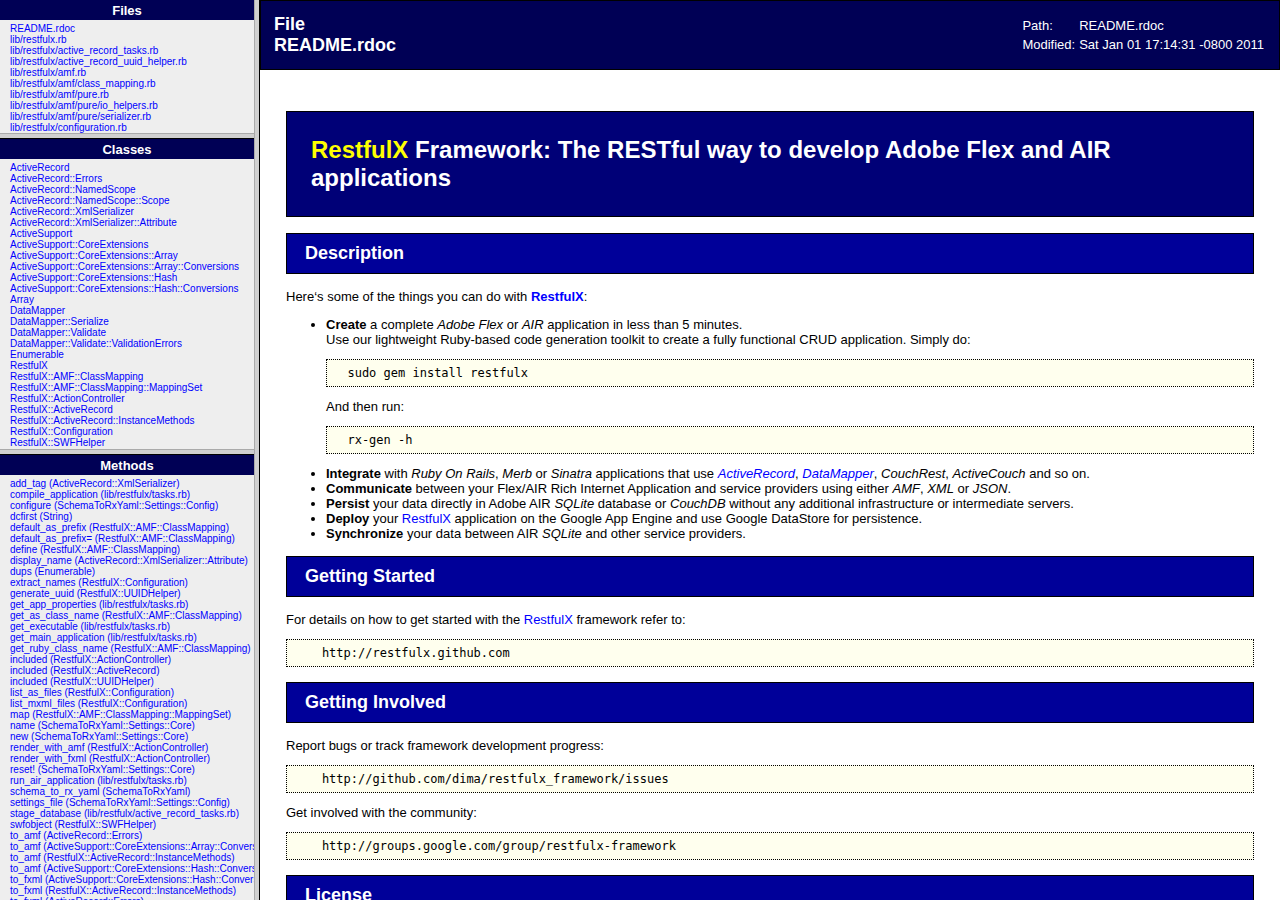
<file: vendor/plugins/restfulx/doc/api/index.html>
<!DOCTYPE html
     PUBLIC "-//W3C//DTD XHTML 1.0 Frameset//EN"
     "http://www.w3.org/TR/xhtml1/DTD/xhtml1-frameset.dtd">    
<html xmlns="http://www.w3.org/1999/xhtml" xml:lang="en" lang="en">
<head>
  <title>RestfulX 1.3.1</title>
  <meta http-equiv="Content-Type" content="text/html; charset=iso-8859-1" />
</head>
 
<frameset cols="20%,*">
    <frameset rows="15%,35%,50%">
        <frame src="fr_file_index.html"   title="Files" name="Files" />
        <frame src="fr_class_index.html"  name="Classes" />
        <frame src="fr_method_index.html" name="Methods" />
    </frameset>
    <frame  src="files/README_rdoc.html" name="docwin" />
    <noframes>
          <body bgcolor="white">
            Click <a href="html/index.html">here</a> for a non-frames
            version of this page.
          </body>
    </noframes>
</frameset>
 
</html>
</file>
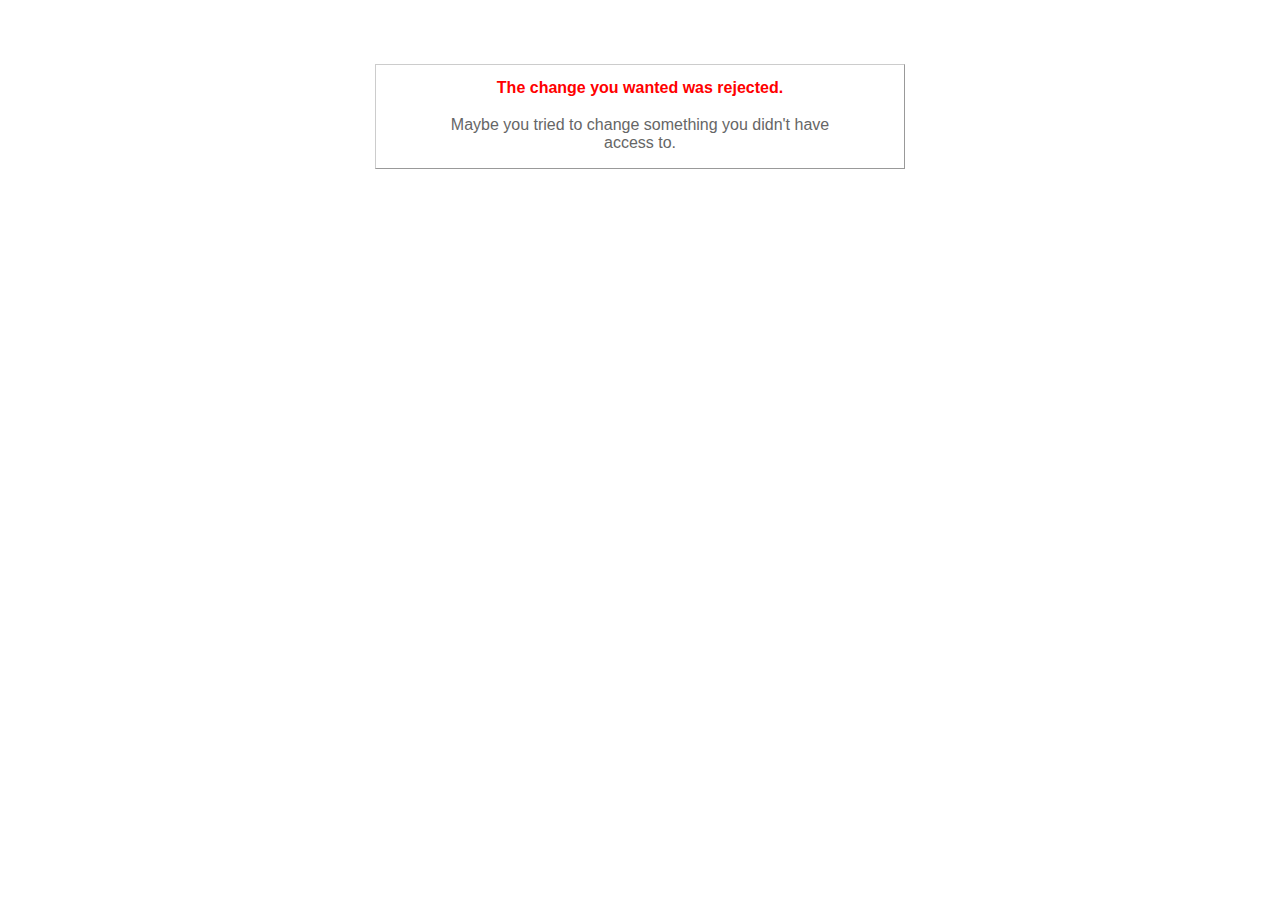
<file: public/422.html>
<!DOCTYPE html PUBLIC "-//W3C//DTD XHTML 1.0 Transitional//EN"
       "http://www.w3.org/TR/xhtml1/DTD/xhtml1-transitional.dtd">

<html xmlns="http://www.w3.org/1999/xhtml" xml:lang="en" lang="en">

<head>
  <meta http-equiv="content-type" content="text/html; charset=UTF-8" />
  <title>The change you wanted was rejected (422)</title>
	<style type="text/css">
		body { background-color: #fff; color: #666; text-align: center; font-family: arial, sans-serif; }
		div.dialog {
			width: 25em;
			padding: 0 4em;
			margin: 4em auto 0 auto;
			border: 1px solid #ccc;
			border-right-color: #999;
			border-bottom-color: #999;
		}
		h1 { font-size: 100%; color: #f00; line-height: 1.5em; }
	</style>
</head>

<body>
  <!-- This file lives in public/422.html -->
  <div class="dialog">
    <h1>The change you wanted was rejected.</h1>
    <p>Maybe you tried to change something you didn't have access to.</p>
  </div>
</body>
</html>
</file>
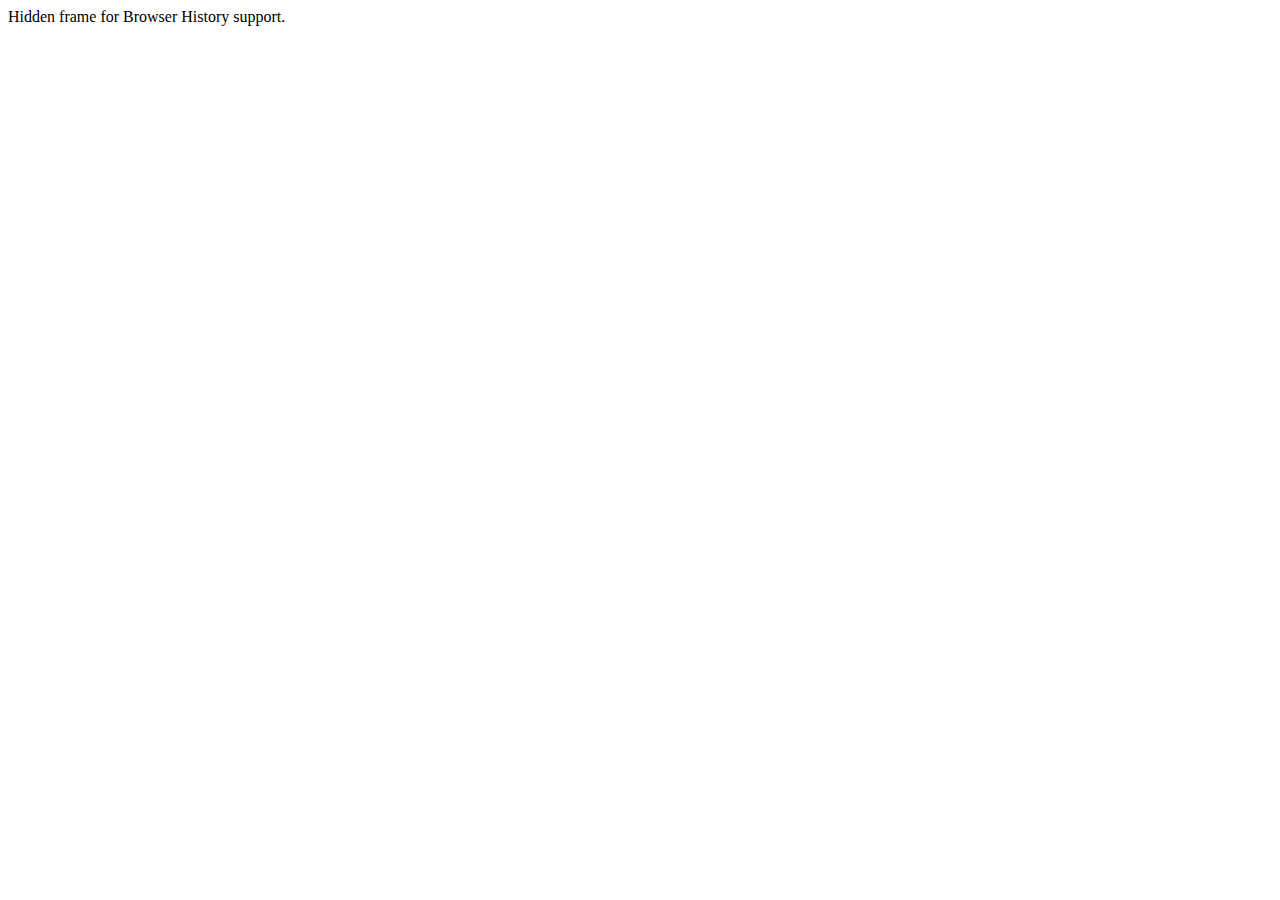
<file: html-template/history/historyFrame.html>
<html>
    <head>
        <META HTTP-EQUIV="Pragma" CONTENT="no-cache"> 
        <META HTTP-EQUIV="Expires" CONTENT="-1"> 
    </head>
    <body>
    <script>
        function processUrl()
        {

            var pos = url.indexOf("?");
            url = pos != -1 ? url.substr(pos + 1) : "";
            if (!parent._ie_firstload) {
                parent.BrowserHistory.setBrowserURL(url);
                try {
                    parent.BrowserHistory.browserURLChange(url);
                } catch(e) { }
            } else {
                parent._ie_firstload = false;
            }
        }

        var url = document.location.href;
        processUrl();
        document.write(url);
    </script>
    Hidden frame for Browser History support.
    </body>
</html>
</file>
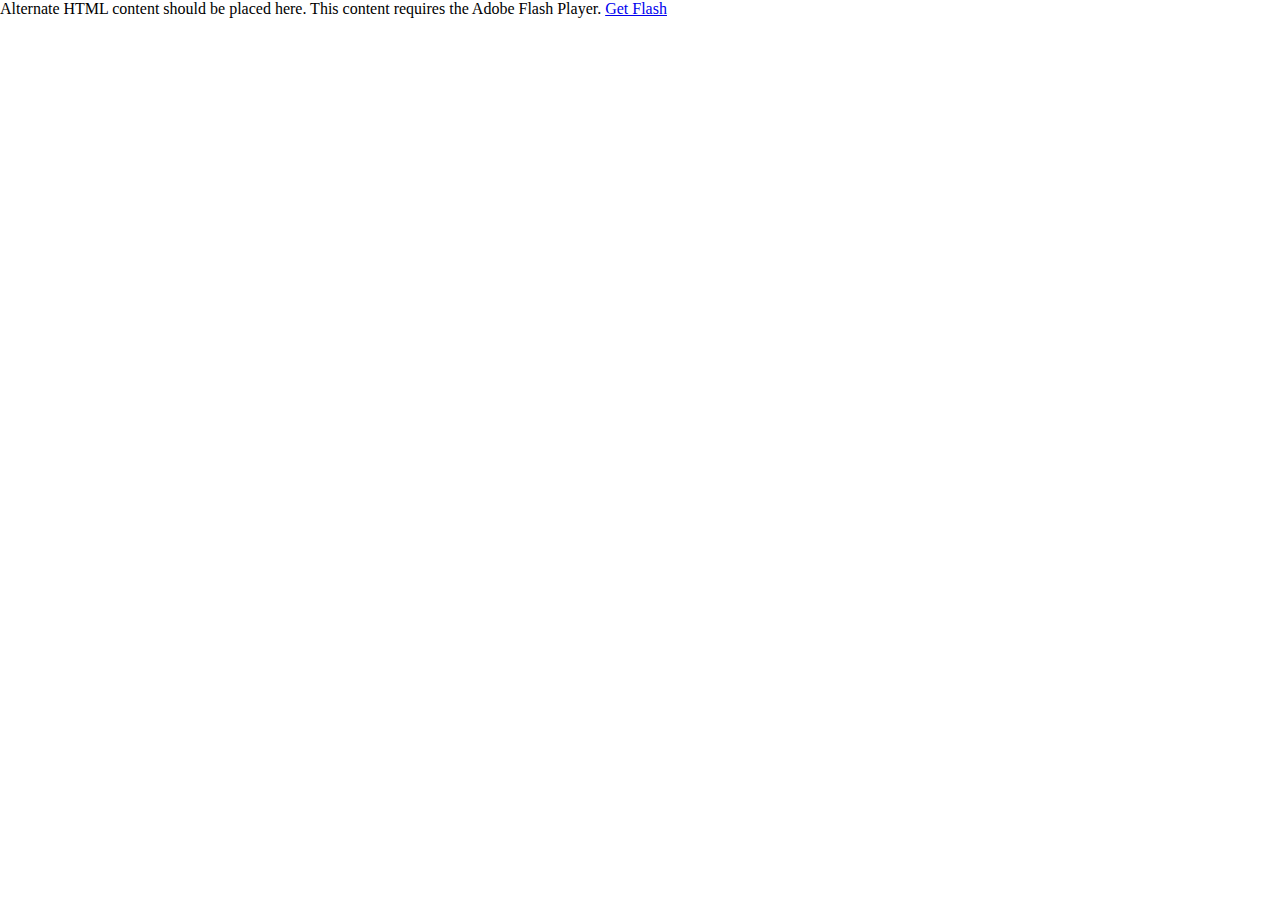
<file: public/bin/Pomodo.html>
<!-- saved from url=(0014)about:internet -->
<html lang="en">

<!-- 
Smart developers always View Source. 

This application was built using Adobe Flex, an open source framework
for building rich Internet applications that get delivered via the
Flash Player or to desktops via Adobe AIR. 

Learn more about Flex at http://flex.org 
// -->

<head>
<meta http-equiv="Content-Type" content="text/html; charset=utf-8" />

<!--  BEGIN Browser History required section -->
<link rel="stylesheet" type="text/css" href="history/history.css" />
<!--  END Browser History required section -->

<title></title>
<script src="AC_OETags.js" language="javascript"></script>

<!--  BEGIN Browser History required section -->
<script src="history/history.js" language="javascript"></script>
<!--  END Browser History required section -->

<style>
body { margin: 0px; overflow:hidden }
</style>
<script language="JavaScript" type="text/javascript">
<!--
// -----------------------------------------------------------------------------
// Globals
// Major version of Flash required
var requiredMajorVersion = 9;
// Minor version of Flash required
var requiredMinorVersion = 0;
// Minor version of Flash required
var requiredRevision = 28;
// -----------------------------------------------------------------------------
// -->
</script>
</head>

<body scroll="no">
<script language="JavaScript" type="text/javascript">
<!--
// Version check for the Flash Player that has the ability to start Player Product Install (6.0r65)
var hasProductInstall = DetectFlashVer(6, 0, 65);

// Version check based upon the values defined in globals
var hasRequestedVersion = DetectFlashVer(requiredMajorVersion, requiredMinorVersion, requiredRevision);

if ( hasProductInstall && !hasRequestedVersion ) {
	// DO NOT MODIFY THE FOLLOWING FOUR LINES
	// Location visited after installation is complete if installation is required
	var MMPlayerType = (isIE == true) ? "ActiveX" : "PlugIn";
	var MMredirectURL = window.location;
    document.title = document.title.slice(0, 47) + " - Flash Player Installation";
    var MMdoctitle = document.title;

	AC_FL_RunContent(
		"src", "playerProductInstall",
		"FlashVars", "MMredirectURL="+MMredirectURL+'&MMplayerType='+MMPlayerType+'&MMdoctitle='+MMdoctitle+"",
		"width", "100%",
		"height", "100%",
		"align", "middle",
		"id", "Pomodo",
		"quality", "high",
		"bgcolor", "#ffffff",
		"name", "Pomodo",
		"allowScriptAccess","sameDomain",
		"type", "application/x-shockwave-flash",
		"pluginspage", "http://www.adobe.com/go/getflashplayer"
	);
} else if (hasRequestedVersion) {
	// if we've detected an acceptable version
	// embed the Flash Content SWF when all tests are passed
	AC_FL_RunContent(
			"src", "Pomodo",
			"width", "100%",
			"height", "100%",
			"align", "middle",
			"id", "Pomodo",
			"quality", "high",
			"bgcolor", "#ffffff",
			"name", "Pomodo",
			"allowScriptAccess","sameDomain",
			"type", "application/x-shockwave-flash",
			"pluginspage", "http://www.adobe.com/go/getflashplayer"
	);
  } else {  // flash is too old or we can't detect the plugin
    var alternateContent = 'Alternate HTML content should be placed here. '
  	+ 'This content requires the Adobe Flash Player. '
   	+ '<a href=http://www.adobe.com/go/getflash/>Get Flash</a>';
    document.write(alternateContent);  // insert non-flash content
  }
// -->
</script>
<noscript>
  	<object classid="clsid:D27CDB6E-AE6D-11cf-96B8-444553540000"
			id="Pomodo" width="100%" height="100%"
			codebase="http://fpdownload.macromedia.com/get/flashplayer/current/swflash.cab">
			<param name="movie" value="Pomodo.swf" />
			<param name="quality" value="high" />
			<param name="bgcolor" value="#ffffff" />
			<param name="allowScriptAccess" value="sameDomain" />
			<embed src="Pomodo.swf" quality="high" bgcolor="#ffffff"
				width="100%" height="100%" name="Pomodo" align="middle"
				play="true"
				loop="false"
				quality="high"
				allowScriptAccess="sameDomain"
				type="application/x-shockwave-flash"
				pluginspage="http://www.adobe.com/go/getflashplayer">
			</embed>
	</object>
</noscript>
</body>
</html>
</file>
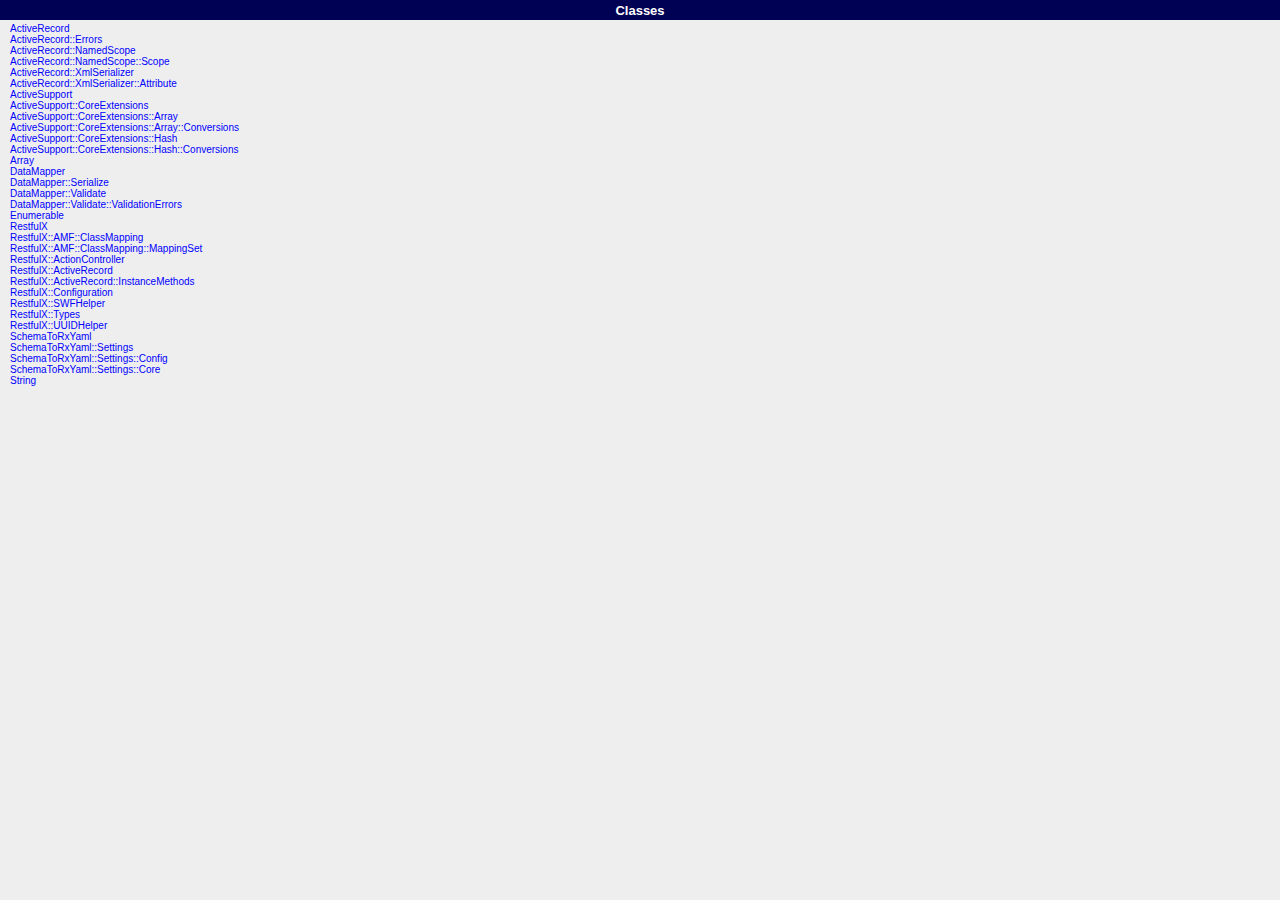
<file: vendor/plugins/restfulx/doc/api/fr_class_index.html>
<?xml version="1.0" encoding="iso-8859-1"?>
<!DOCTYPE html 
     PUBLIC "-//W3C//DTD XHTML 1.0 Transitional//EN"
     "http://www.w3.org/TR/xhtml1/DTD/xhtml1-transitional.dtd">
<html>
<head>
<meta http-equiv="Content-Type" content="text/html; charset=iso-8859-1" />
<title>Index</title>
<style type="text/css">
<!--
  body {
    background-color: #EEE;
    font-family: "Bitstream Vera Sans", Verdana, Arial, Helvetica, sans-serif; 
    color: #000;
    margin: 0px;
  }
  .banner {
    background: #005;
    color: #FFF;
    padding: 0.2em;
    font-size: small;
    font-weight: bold;
    text-align: center;
  }
  .entries {
    margin: 0.25em 1em 0 1em;
    font-size: x-small;
  }
  a {
    color: #00F;
    text-decoration: none;
    white-space: nowrap;
  }
  a:hover {
    color: #77F;
    text-decoration: underline;
  }
-->
</style>
<base target="docwin" />
</head>
<body>
<div class="banner">Classes</div>
<div class="entries">
<a href="classes/ActiveRecord.html">ActiveRecord</a><br />
<a href="classes/ActiveRecord/Errors.html">ActiveRecord::Errors</a><br />
<a href="classes/ActiveRecord/NamedScope.html">ActiveRecord::NamedScope</a><br />
<a href="classes/ActiveRecord/NamedScope/Scope.html">ActiveRecord::NamedScope::Scope</a><br />
<a href="classes/ActiveRecord/XmlSerializer.html">ActiveRecord::XmlSerializer</a><br />
<a href="classes/ActiveRecord/XmlSerializer/Attribute.html">ActiveRecord::XmlSerializer::Attribute</a><br />
<a href="classes/ActiveSupport.html">ActiveSupport</a><br />
<a href="classes/ActiveSupport/CoreExtensions.html">ActiveSupport::CoreExtensions</a><br />
<a href="classes/ActiveSupport/CoreExtensions/Array.html">ActiveSupport::CoreExtensions::Array</a><br />
<a href="classes/ActiveSupport/CoreExtensions/Array/Conversions.html">ActiveSupport::CoreExtensions::Array::Conversions</a><br />
<a href="classes/ActiveSupport/CoreExtensions/Hash.html">ActiveSupport::CoreExtensions::Hash</a><br />
<a href="classes/ActiveSupport/CoreExtensions/Hash/Conversions.html">ActiveSupport::CoreExtensions::Hash::Conversions</a><br />
<a href="classes/Array.html">Array</a><br />
<a href="classes/DataMapper.html">DataMapper</a><br />
<a href="classes/DataMapper/Serialize.html">DataMapper::Serialize</a><br />
<a href="classes/DataMapper/Validate.html">DataMapper::Validate</a><br />
<a href="classes/DataMapper/Validate/ValidationErrors.html">DataMapper::Validate::ValidationErrors</a><br />
<a href="classes/Enumerable.html">Enumerable</a><br />
<a href="classes/RestfulX.html">RestfulX</a><br />
<a href="classes/RestfulX/AMF/ClassMapping.html">RestfulX::AMF::ClassMapping</a><br />
<a href="classes/RestfulX/AMF/ClassMapping/MappingSet.html">RestfulX::AMF::ClassMapping::MappingSet</a><br />
<a href="classes/RestfulX/ActionController.html">RestfulX::ActionController</a><br />
<a href="classes/RestfulX/ActiveRecord.html">RestfulX::ActiveRecord</a><br />
<a href="classes/RestfulX/ActiveRecord/InstanceMethods.html">RestfulX::ActiveRecord::InstanceMethods</a><br />
<a href="classes/RestfulX/Configuration.html">RestfulX::Configuration</a><br />
<a href="classes/RestfulX/SWFHelper.html">RestfulX::SWFHelper</a><br />
<a href="classes/RestfulX/Types.html">RestfulX::Types</a><br />
<a href="classes/RestfulX/UUIDHelper.html">RestfulX::UUIDHelper</a><br />
<a href="classes/SchemaToRxYaml.html">SchemaToRxYaml</a><br />
<a href="classes/SchemaToRxYaml/Settings.html">SchemaToRxYaml::Settings</a><br />
<a href="classes/SchemaToRxYaml/Settings/Config.html">SchemaToRxYaml::Settings::Config</a><br />
<a href="classes/SchemaToRxYaml/Settings/Core.html">SchemaToRxYaml::Settings::Core</a><br />
<a href="classes/String.html">String</a><br />
</div>
</body></html>
</file>
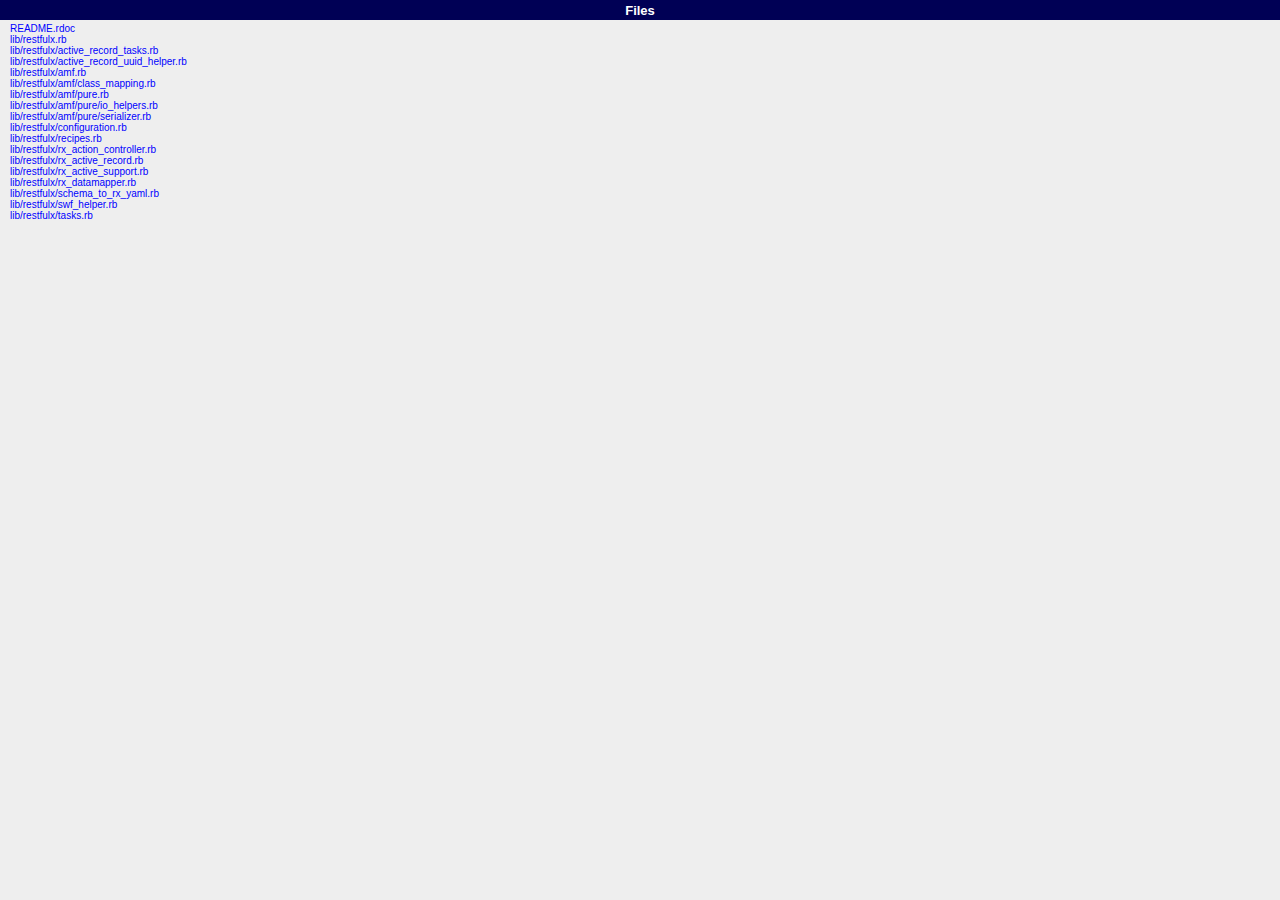
<file: vendor/plugins/restfulx/doc/api/fr_file_index.html>
<?xml version="1.0" encoding="iso-8859-1"?>
<!DOCTYPE html 
     PUBLIC "-//W3C//DTD XHTML 1.0 Transitional//EN"
     "http://www.w3.org/TR/xhtml1/DTD/xhtml1-transitional.dtd">
<html>
<head>
<meta http-equiv="Content-Type" content="text/html; charset=iso-8859-1" />
<title>Index</title>
<style type="text/css">
<!--
  body {
    background-color: #EEE;
    font-family: "Bitstream Vera Sans", Verdana, Arial, Helvetica, sans-serif; 
    color: #000;
    margin: 0px;
  }
  .banner {
    background: #005;
    color: #FFF;
    padding: 0.2em;
    font-size: small;
    font-weight: bold;
    text-align: center;
  }
  .entries {
    margin: 0.25em 1em 0 1em;
    font-size: x-small;
  }
  a {
    color: #00F;
    text-decoration: none;
    white-space: nowrap;
  }
  a:hover {
    color: #77F;
    text-decoration: underline;
  }
-->
</style>
<base target="docwin" />
</head>
<body>
<div class="banner">Files</div>
<div class="entries">
<a href="files/README_rdoc.html">README.rdoc</a><br />
<a href="files/lib/restfulx_rb.html">lib/restfulx.rb</a><br />
<a href="files/lib/restfulx/active_record_tasks_rb.html">lib/restfulx/active_record_tasks.rb</a><br />
<a href="files/lib/restfulx/active_record_uuid_helper_rb.html">lib/restfulx/active_record_uuid_helper.rb</a><br />
<a href="files/lib/restfulx/amf_rb.html">lib/restfulx/amf.rb</a><br />
<a href="files/lib/restfulx/amf/class_mapping_rb.html">lib/restfulx/amf/class_mapping.rb</a><br />
<a href="files/lib/restfulx/amf/pure_rb.html">lib/restfulx/amf/pure.rb</a><br />
<a href="files/lib/restfulx/amf/pure/io_helpers_rb.html">lib/restfulx/amf/pure/io_helpers.rb</a><br />
<a href="files/lib/restfulx/amf/pure/serializer_rb.html">lib/restfulx/amf/pure/serializer.rb</a><br />
<a href="files/lib/restfulx/configuration_rb.html">lib/restfulx/configuration.rb</a><br />
<a href="files/lib/restfulx/recipes_rb.html">lib/restfulx/recipes.rb</a><br />
<a href="files/lib/restfulx/rx_action_controller_rb.html">lib/restfulx/rx_action_controller.rb</a><br />
<a href="files/lib/restfulx/rx_active_record_rb.html">lib/restfulx/rx_active_record.rb</a><br />
<a href="files/lib/restfulx/rx_active_support_rb.html">lib/restfulx/rx_active_support.rb</a><br />
<a href="files/lib/restfulx/rx_datamapper_rb.html">lib/restfulx/rx_datamapper.rb</a><br />
<a href="files/lib/restfulx/schema_to_rx_yaml_rb.html">lib/restfulx/schema_to_rx_yaml.rb</a><br />
<a href="files/lib/restfulx/swf_helper_rb.html">lib/restfulx/swf_helper.rb</a><br />
<a href="files/lib/restfulx/tasks_rb.html">lib/restfulx/tasks.rb</a><br />
</div>
</body></html>
</file>
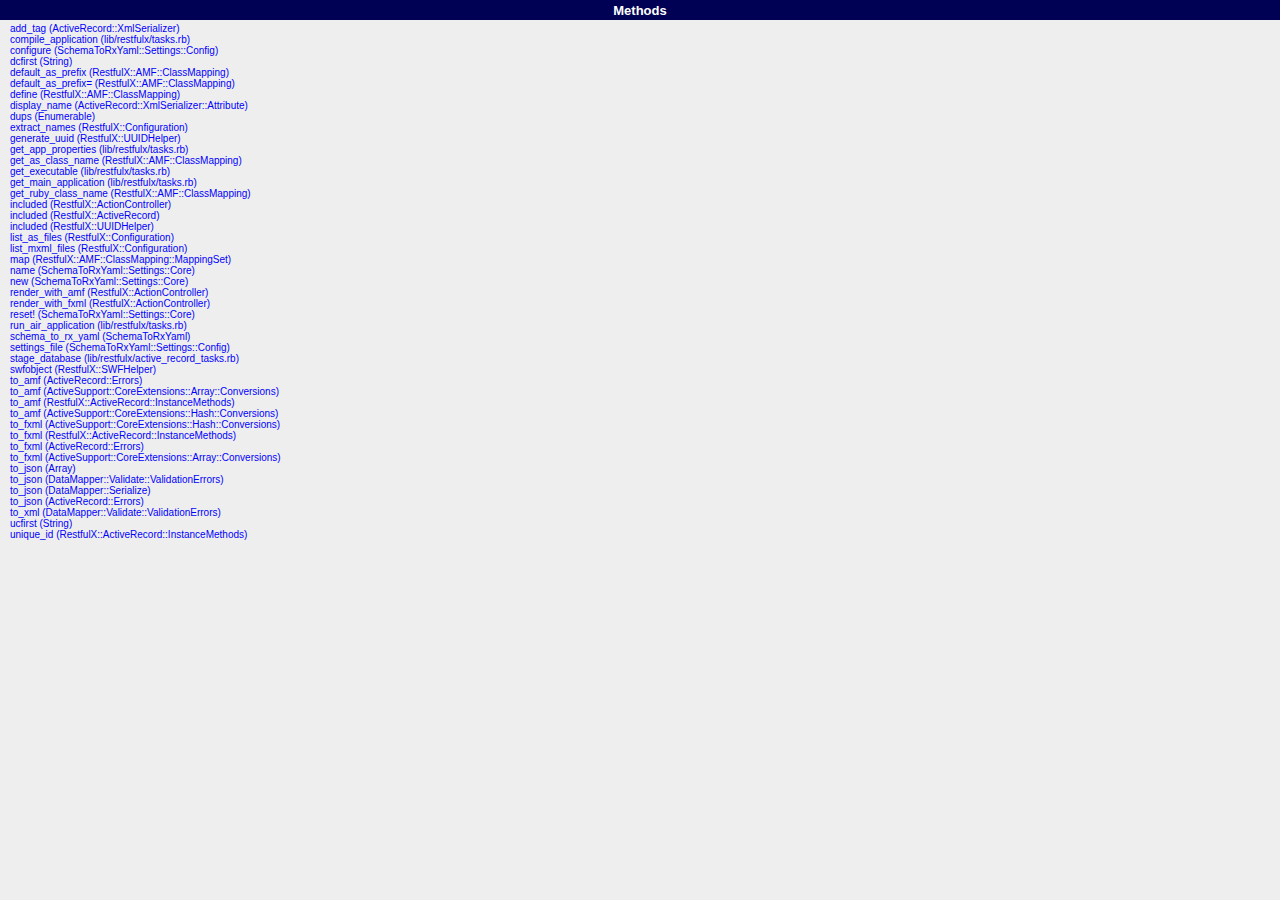
<file: vendor/plugins/restfulx/doc/api/fr_method_index.html>
<?xml version="1.0" encoding="iso-8859-1"?>
<!DOCTYPE html 
     PUBLIC "-//W3C//DTD XHTML 1.0 Transitional//EN"
     "http://www.w3.org/TR/xhtml1/DTD/xhtml1-transitional.dtd">
<html>
<head>
<meta http-equiv="Content-Type" content="text/html; charset=iso-8859-1" />
<title>Index</title>
<style type="text/css">
<!--
  body {
    background-color: #EEE;
    font-family: "Bitstream Vera Sans", Verdana, Arial, Helvetica, sans-serif; 
    color: #000;
    margin: 0px;
  }
  .banner {
    background: #005;
    color: #FFF;
    padding: 0.2em;
    font-size: small;
    font-weight: bold;
    text-align: center;
  }
  .entries {
    margin: 0.25em 1em 0 1em;
    font-size: x-small;
  }
  a {
    color: #00F;
    text-decoration: none;
    white-space: nowrap;
  }
  a:hover {
    color: #77F;
    text-decoration: underline;
  }
-->
</style>
<base target="docwin" />
</head>
<body>
<div class="banner">Methods</div>
<div class="entries">
<a href="classes/ActiveRecord/XmlSerializer.html#M000020">add_tag (ActiveRecord::XmlSerializer)</a><br />
<a href="files/lib/restfulx/tasks_rb.html#M000002">compile_application (lib/restfulx/tasks.rb)</a><br />
<a href="classes/SchemaToRxYaml/Settings/Config.html#M000046">configure (SchemaToRxYaml::Settings::Config)</a><br />
<a href="classes/String.html#M000009">dcfirst (String)</a><br />
<a href="classes/RestfulX/AMF/ClassMapping.html#M000033">default_as_prefix (RestfulX::AMF::ClassMapping)</a><br />
<a href="classes/RestfulX/AMF/ClassMapping.html#M000034">default_as_prefix= (RestfulX::AMF::ClassMapping)</a><br />
<a href="classes/RestfulX/AMF/ClassMapping.html#M000032">define (RestfulX::AMF::ClassMapping)</a><br />
<a href="classes/ActiveRecord/XmlSerializer/Attribute.html#M000021">display_name (ActiveRecord::XmlSerializer::Attribute)</a><br />
<a href="classes/Enumerable.html#M000041">dups (Enumerable)</a><br />
<a href="classes/RestfulX/Configuration.html#M000029">extract_names (RestfulX::Configuration)</a><br />
<a href="classes/RestfulX/UUIDHelper.html#M000040">generate_uuid (RestfulX::UUIDHelper)</a><br />
<a href="files/lib/restfulx/tasks_rb.html#M000005">get_app_properties (lib/restfulx/tasks.rb)</a><br />
<a href="classes/RestfulX/AMF/ClassMapping.html#M000035">get_as_class_name (RestfulX::AMF::ClassMapping)</a><br />
<a href="files/lib/restfulx/tasks_rb.html#M000006">get_executable (lib/restfulx/tasks.rb)</a><br />
<a href="files/lib/restfulx/tasks_rb.html#M000004">get_main_application (lib/restfulx/tasks.rb)</a><br />
<a href="classes/RestfulX/AMF/ClassMapping.html#M000036">get_ruby_class_name (RestfulX::AMF::ClassMapping)</a><br />
<a href="classes/RestfulX/ActionController.html#M000022">included (RestfulX::ActionController)</a><br />
<a href="classes/RestfulX/ActiveRecord.html#M000025">included (RestfulX::ActiveRecord)</a><br />
<a href="classes/RestfulX/UUIDHelper.html#M000039">included (RestfulX::UUIDHelper)</a><br />
<a href="classes/RestfulX/Configuration.html#M000030">list_as_files (RestfulX::Configuration)</a><br />
<a href="classes/RestfulX/Configuration.html#M000031">list_mxml_files (RestfulX::Configuration)</a><br />
<a href="classes/RestfulX/AMF/ClassMapping/MappingSet.html#M000037">map (RestfulX::AMF::ClassMapping::MappingSet)</a><br />
<a href="classes/SchemaToRxYaml/Settings/Core.html#M000043">name (SchemaToRxYaml::Settings::Core)</a><br />
<a href="classes/SchemaToRxYaml/Settings/Core.html#M000045">new (SchemaToRxYaml::Settings::Core)</a><br />
<a href="classes/RestfulX/ActionController.html#M000023">render_with_amf (RestfulX::ActionController)</a><br />
<a href="classes/RestfulX/ActionController.html#M000024">render_with_fxml (RestfulX::ActionController)</a><br />
<a href="classes/SchemaToRxYaml/Settings/Core.html#M000044">reset! (SchemaToRxYaml::Settings::Core)</a><br />
<a href="files/lib/restfulx/tasks_rb.html#M000003">run_air_application (lib/restfulx/tasks.rb)</a><br />
<a href="classes/SchemaToRxYaml.html#M000042">schema_to_rx_yaml (SchemaToRxYaml)</a><br />
<a href="classes/SchemaToRxYaml/Settings/Config.html#M000047">settings_file (SchemaToRxYaml::Settings::Config)</a><br />
<a href="files/lib/restfulx/active_record_tasks_rb.html#M000001">stage_database (lib/restfulx/active_record_tasks.rb)</a><br />
<a href="classes/RestfulX/SWFHelper.html#M000038">swfobject (RestfulX::SWFHelper)</a><br />
<a href="classes/ActiveRecord/Errors.html#M000019">to_amf (ActiveRecord::Errors)</a><br />
<a href="classes/ActiveSupport/CoreExtensions/Array/Conversions.html#M000014">to_amf (ActiveSupport::CoreExtensions::Array::Conversions)</a><br />
<a href="classes/RestfulX/ActiveRecord/InstanceMethods.html#M000027">to_amf (RestfulX::ActiveRecord::InstanceMethods)</a><br />
<a href="classes/ActiveSupport/CoreExtensions/Hash/Conversions.html#M000016">to_amf (ActiveSupport::CoreExtensions::Hash::Conversions)</a><br />
<a href="classes/ActiveSupport/CoreExtensions/Hash/Conversions.html#M000015">to_fxml (ActiveSupport::CoreExtensions::Hash::Conversions)</a><br />
<a href="classes/RestfulX/ActiveRecord/InstanceMethods.html#M000028">to_fxml (RestfulX::ActiveRecord::InstanceMethods)</a><br />
<a href="classes/ActiveRecord/Errors.html#M000017">to_fxml (ActiveRecord::Errors)</a><br />
<a href="classes/ActiveSupport/CoreExtensions/Array/Conversions.html#M000013">to_fxml (ActiveSupport::CoreExtensions::Array::Conversions)</a><br />
<a href="classes/Array.html#M000007">to_json (Array)</a><br />
<a href="classes/DataMapper/Validate/ValidationErrors.html#M000012">to_json (DataMapper::Validate::ValidationErrors)</a><br />
<a href="classes/DataMapper/Serialize.html#M000010">to_json (DataMapper::Serialize)</a><br />
<a href="classes/ActiveRecord/Errors.html#M000018">to_json (ActiveRecord::Errors)</a><br />
<a href="classes/DataMapper/Validate/ValidationErrors.html#M000011">to_xml (DataMapper::Validate::ValidationErrors)</a><br />
<a href="classes/String.html#M000008">ucfirst (String)</a><br />
<a href="classes/RestfulX/ActiveRecord/InstanceMethods.html#M000026">unique_id (RestfulX::ActiveRecord::InstanceMethods)</a><br />
</div>
</body></html>
</file>
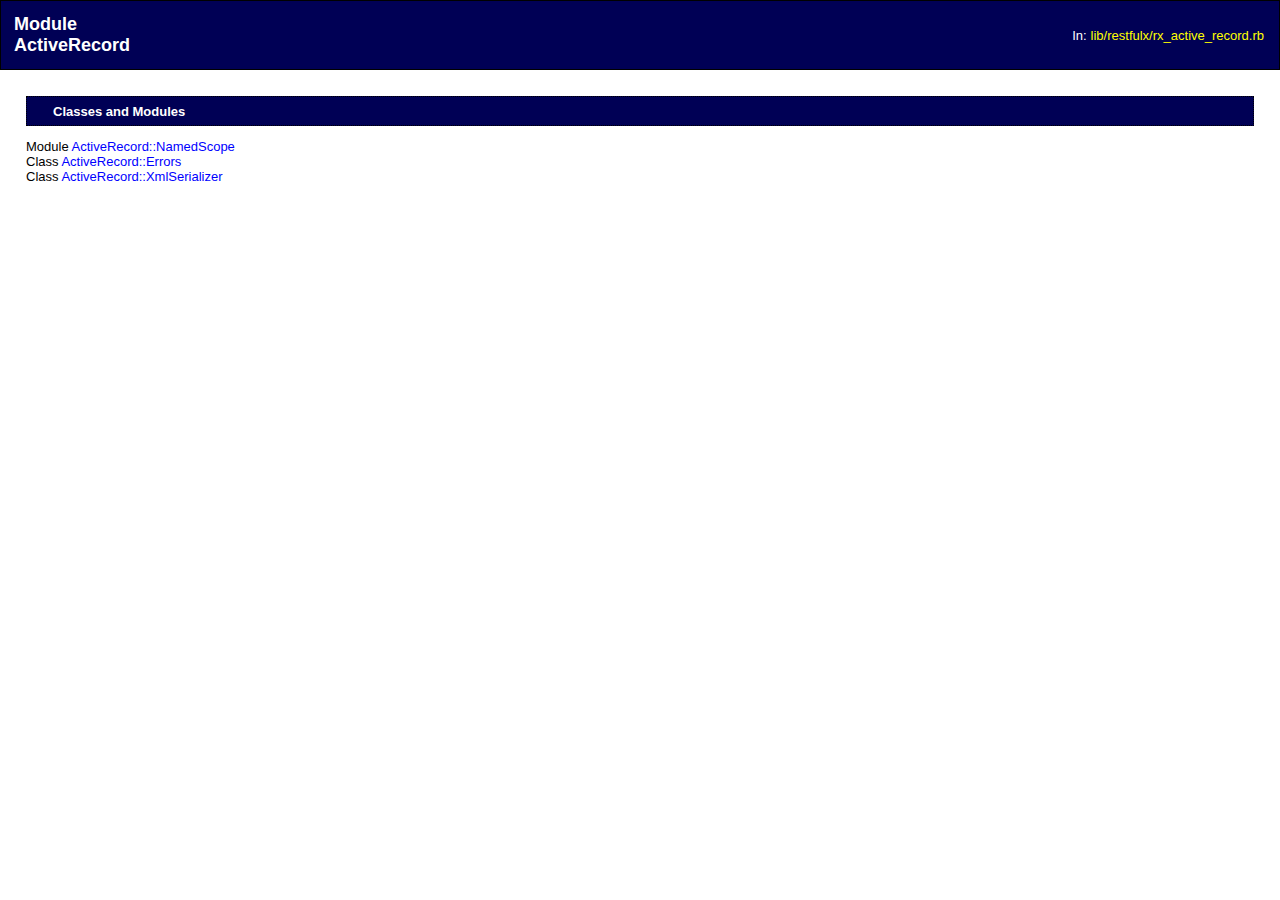
<file: vendor/plugins/restfulx/doc/api/classes/ActiveRecord.html>
<?xml version="1.0" encoding="iso-8859-1"?>
<!DOCTYPE html 
     PUBLIC "-//W3C//DTD XHTML 1.0 Transitional//EN"
     "http://www.w3.org/TR/xhtml1/DTD/xhtml1-transitional.dtd">
<html>
  <head>
    <title>Module: ActiveRecord</title>
    <meta http-equiv="Content-Type" content="text/html; charset=iso-8859-1" />
    <link rel="stylesheet" href=".././rdoc-style.css" type="text/css" media="screen" />
 
    <script language="JavaScript" type="text/javascript">
    // <![CDATA[
 
        function toggleSource( id )
        {
          var elem
          var link
 
          if( document.getElementById )
          {
            elem = document.getElementById( id )
            link = document.getElementById( "l_" + id )
          }
          else if ( document.all )
          {
            elem = eval( "document.all." + id )
            link = eval( "document.all.l_" + id )
          }
          else
            return false;
 
          if( elem.style.display == "block" )
          {
            elem.style.display = "none"
            link.innerHTML = "show source"
          }
          else
          {
            elem.style.display = "block"
            link.innerHTML = "hide source"
          }
        }
 
        function openCode( url )
        {
          window.open( url, "SOURCE_CODE", "resizable=yes,scrollbars=yes,toolbar=no,status=no,height=480,width=750" ).focus();
        }
      // ]]>
    </script>
  </head>
 
  <body>
  <table width="100%" border='0' cellpadding='0' cellspacing='0' class='banner'><tr>
  <td class="file-title"><span class="file-title-prefix">Module</span><br />ActiveRecord</td>
  <td align="right">
    <table cellspacing="0" cellpadding="2">
      <tr valign="top">
        <td>In:</td>
        <td>
<a href="../files/lib/restfulx/rx_active_record_rb.html">lib/restfulx/rx_active_record.rb</a>
        </td>
      </tr>
         </table>
        </td>
        </tr>
      </table>
 <!-- banner header -->
 
  <div id="bodyContent">
      <div id="content">
 
 
 
 
 
 
 
  <div class="sectiontitle">Classes and Modules</div>
  Module <a href="ActiveRecord/NamedScope.html" class="link">ActiveRecord::NamedScope</a><br />
Class <a href="ActiveRecord/Errors.html" class="link">ActiveRecord::Errors</a><br />
Class <a href="ActiveRecord/XmlSerializer.html" class="link">ActiveRecord::XmlSerializer</a><br />

 
 
 
</div>

  </div>
 
    </body>
</html>
</file>
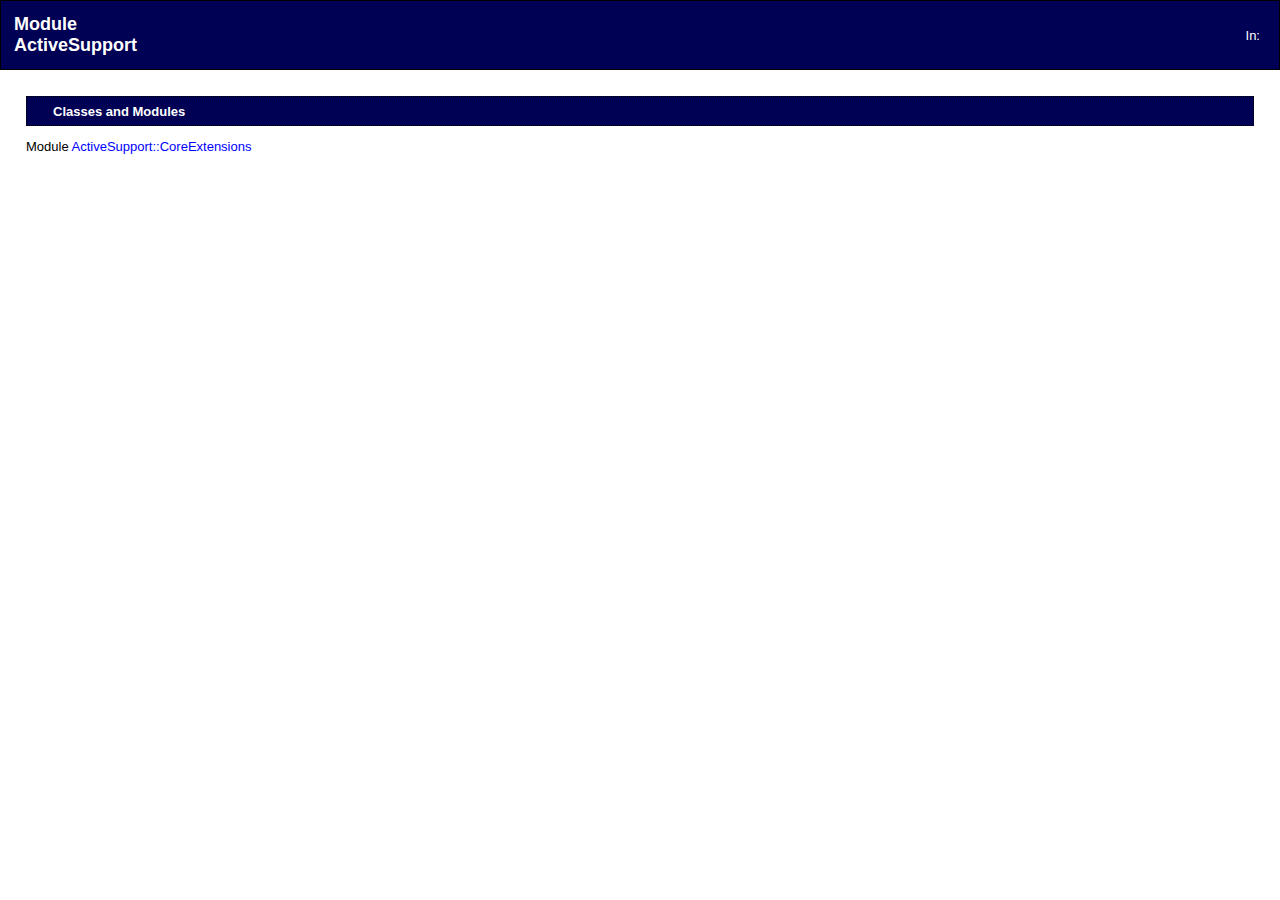
<file: vendor/plugins/restfulx/doc/api/classes/ActiveSupport.html>
<?xml version="1.0" encoding="iso-8859-1"?>
<!DOCTYPE html 
     PUBLIC "-//W3C//DTD XHTML 1.0 Transitional//EN"
     "http://www.w3.org/TR/xhtml1/DTD/xhtml1-transitional.dtd">
<html>
  <head>
    <title>Module: ActiveSupport</title>
    <meta http-equiv="Content-Type" content="text/html; charset=iso-8859-1" />
    <link rel="stylesheet" href=".././rdoc-style.css" type="text/css" media="screen" />
 
    <script language="JavaScript" type="text/javascript">
    // <![CDATA[
 
        function toggleSource( id )
        {
          var elem
          var link
 
          if( document.getElementById )
          {
            elem = document.getElementById( id )
            link = document.getElementById( "l_" + id )
          }
          else if ( document.all )
          {
            elem = eval( "document.all." + id )
            link = eval( "document.all.l_" + id )
          }
          else
            return false;
 
          if( elem.style.display == "block" )
          {
            elem.style.display = "none"
            link.innerHTML = "show source"
          }
          else
          {
            elem.style.display = "block"
            link.innerHTML = "hide source"
          }
        }
 
        function openCode( url )
        {
          window.open( url, "SOURCE_CODE", "resizable=yes,scrollbars=yes,toolbar=no,status=no,height=480,width=750" ).focus();
        }
      // ]]>
    </script>
  </head>
 
  <body>
  <table width="100%" border='0' cellpadding='0' cellspacing='0' class='banner'><tr>
  <td class="file-title"><span class="file-title-prefix">Module</span><br />ActiveSupport</td>
  <td align="right">
    <table cellspacing="0" cellpadding="2">
      <tr valign="top">
        <td>In:</td>
        <td>
        </td>
      </tr>
         </table>
        </td>
        </tr>
      </table>
 <!-- banner header -->
 
  <div id="bodyContent">
      <div id="content">
 
 
 
 
 
 
 
  <div class="sectiontitle">Classes and Modules</div>
  Module <a href="ActiveSupport/CoreExtensions.html" class="link">ActiveSupport::CoreExtensions</a><br />

 
 
 
</div>

  </div>
 
    </body>
</html>
</file>
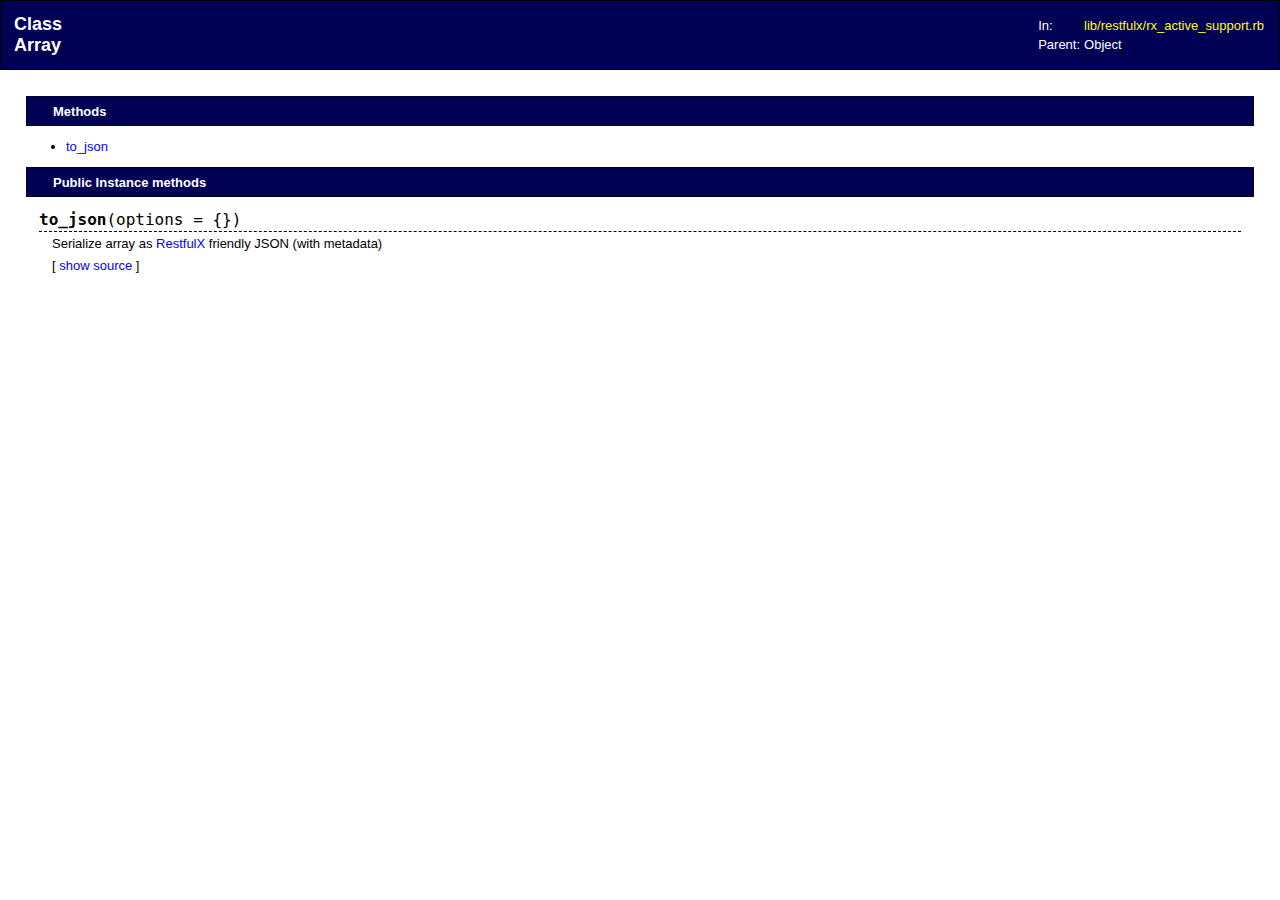
<file: vendor/plugins/restfulx/doc/api/classes/Array.html>
<?xml version="1.0" encoding="iso-8859-1"?>
<!DOCTYPE html 
     PUBLIC "-//W3C//DTD XHTML 1.0 Transitional//EN"
     "http://www.w3.org/TR/xhtml1/DTD/xhtml1-transitional.dtd">
<html>
  <head>
    <title>Class: Array</title>
    <meta http-equiv="Content-Type" content="text/html; charset=iso-8859-1" />
    <link rel="stylesheet" href=".././rdoc-style.css" type="text/css" media="screen" />
 
    <script language="JavaScript" type="text/javascript">
    // <![CDATA[
 
        function toggleSource( id )
        {
          var elem
          var link
 
          if( document.getElementById )
          {
            elem = document.getElementById( id )
            link = document.getElementById( "l_" + id )
          }
          else if ( document.all )
          {
            elem = eval( "document.all." + id )
            link = eval( "document.all.l_" + id )
          }
          else
            return false;
 
          if( elem.style.display == "block" )
          {
            elem.style.display = "none"
            link.innerHTML = "show source"
          }
          else
          {
            elem.style.display = "block"
            link.innerHTML = "hide source"
          }
        }
 
        function openCode( url )
        {
          window.open( url, "SOURCE_CODE", "resizable=yes,scrollbars=yes,toolbar=no,status=no,height=480,width=750" ).focus();
        }
      // ]]>
    </script>
  </head>
 
  <body>
  <table width="100%" border='0' cellpadding='0' cellspacing='0' class='banner'><tr>
  <td class="file-title"><span class="file-title-prefix">Class</span><br />Array</td>
  <td align="right">
    <table cellspacing="0" cellpadding="2">
      <tr valign="top">
        <td>In:</td>
        <td>
<a href="../files/lib/restfulx/rx_active_support_rb.html">lib/restfulx/rx_active_support.rb</a>
        </td>
      </tr>
    <tr>
      <td>Parent:</td>
      <td>
Object
     </td>
   </tr>
         </table>
        </td>
        </tr>
      </table>
 <!-- banner header -->
 
  <div id="bodyContent">
      <div id="content">
 
 
 
 
  <div class="sectiontitle">Methods</div>
  <ul>
  <li><a href="#M000007">to_json</a></li>
  </ul>
 
 
 
 
 
 
<div class="sectiontitle">Public Instance methods</div>
<div class="method">
  <div class="title">
    <a name="M000007"></a><b>to_json</b>(options = {})
  </div>
  <div class="description">
  <p>
Serialize array as <a href="RestfulX.html">RestfulX</a> friendly JSON (with
metadata)
</p>
  </div>
<div class="sourcecode">
  <p class="source-link">[ <a href="javascript:toggleSource('M000007_source')" id="l_M000007_source">show source</a> ]</p>
  <div id="M000007_source" class="dyn-source">
<pre>
     <span class="ruby-comment cmt"># File lib/restfulx/rx_active_support.rb, line 135</span>
135:   <span class="ruby-keyword kw">def</span> <span class="ruby-identifier">to_json</span>(<span class="ruby-identifier">options</span> = {})
136:     <span class="ruby-identifier">attributes</span> = <span class="ruby-identifier">options</span>.<span class="ruby-identifier">delete</span>(<span class="ruby-identifier">:attributes</span>)
137:     <span class="ruby-keyword kw">return</span> (<span class="ruby-identifier">attributes</span>.<span class="ruby-identifier">nil?</span>) <span class="ruby-operator">?</span> <span class="ruby-identifier">to_json_original</span>(<span class="ruby-identifier">options</span>) <span class="ruby-operator">:</span> <span class="ruby-node">&quot;[{#{'metadata'.inspect}: #{attributes.to_json}},#{to_json_original(options)[1..-1]}]&quot;</span>
138:   <span class="ruby-keyword kw">end</span>
</pre>
  </div>
</div>
</div>
</div>

  </div>
 
    </body>
</html>
</file>
<file: public/bin/history/history.css>
/* This CSS stylesheet defines styles used by required elements in a flex application page that supports browser history */

#ie_historyFrame { width: 0px; height: 0px; display:none }
#firefox_anchorDiv { width: 0px; height: 0px; display:none }
#safari_formDiv { width: 0px; height: 0px; display:none }
#safari_rememberDiv { width: 0px; height: 0px; display:none }
</file>
<file: vendor/plugins/restfulx/doc/api/rdoc-style.css>
a {
  color: #00F;
  text-decoration: none;
}
 
a:hover {
  color: #77F;
  text-decoration: underline;
}
 
body, td, p {
  font-family: "Bitstream Vera Sans", Verdana, Arial, Helvetica, sans-serif;
  background: #FFF;
  color: #000;
  margin: 0px;
  font-size: small;
}
 
#content {
  margin: 2em;
}
 
#description p {
  margin-bottom: 0.5em;
}
 
.sectiontitle {
  margin-top: 1em;
  margin-bottom: 1em;
  padding: 0.5em;
  padding-left: 2em;
  background: #005;
  color: #FFF;
  font-weight: bold;
  border: 1px dotted black;
}
 
.attr-rw {
  padding-left: 1em;
  padding-right: 1em;
  text-align: center;
  color: #055;
}
 
.attr-name {
  font-weight: bold;
}
 
.attr-desc {
}
 
.attr-value {
  font-family: monospace;
}
 
.file-title-prefix {
  font-size: large;
}
 
.file-title {
  font-size: large;
  font-weight: bold;
  background: #005;
  color: #FFF;
}
 
.banner {
  background: #005;
  color: #FFF;
  border: 1px solid black;
  padding: 1em;
}
 
.banner td {
  background: transparent;
  color: #FFF;
}
 
h1 a, h2 a, .sectiontitle a, .banner a {
  color: #FF0;
}
 
h1 a:hover, h2 a:hover, .sectiontitle a:hover, .banner a:hover {
  color: #FF7;
}
 
.dyn-source {
  display: none;
  background: #FFE;
  color: #000;
  border: 1px dotted black;
  margin: 0.5em 2em 0.5em 2em;
  padding: 0.5em;
}
 
.dyn-source .cmt {
  color: #00F;
  font-style: italic;
}
 
.dyn-source .kw {
  color: #070;
  font-weight: bold;
}
 
.method {
  margin-left: 1em;
  margin-right: 1em;
  margin-bottom: 1em;
}
 
.description pre {
  padding: 0.5em;
  border: 1px dotted black;
  background: #FFE;
}
 
.method .title {
  font-family: monospace;
  font-size: large;
  border-bottom: 1px dashed black;
  margin-bottom: 0.3em;
  padding-bottom: 0.1em;
}
 
.method .description, .method .sourcecode {
  margin-left: 1em;
}
 
.description p, .sourcecode p {
  margin-bottom: 0.5em;
}
 
.method .sourcecode p.source-link {
  text-indent: 0em;
  margin-top: 0.5em;
}
 
.method .aka {
  margin-top: 0.3em;
  margin-left: 1em;
  font-style: italic;
  text-indent: 2em;
}
 
h1 {
  padding: 1em;
  border: 1px solid black;
  font-size: x-large;
  font-weight: bold;
  color: #FFF;
  background: #007;
}
 
h2 {
  padding: 0.5em 1em 0.5em 1em;
  border: 1px solid black;
  font-size: large;
  font-weight: bold;
  color: #FFF;
  background: #009;
}
 
h3, h4, h5, h6 {
  padding: 0.2em 1em 0.2em 1em;
  border: 1px dashed black;
  color: #000;
  background: #AAF;
}
 
.sourcecode > pre {
  padding: 0.5em;
  border: 1px dotted black;
  background: #FFE;
}
</file>
